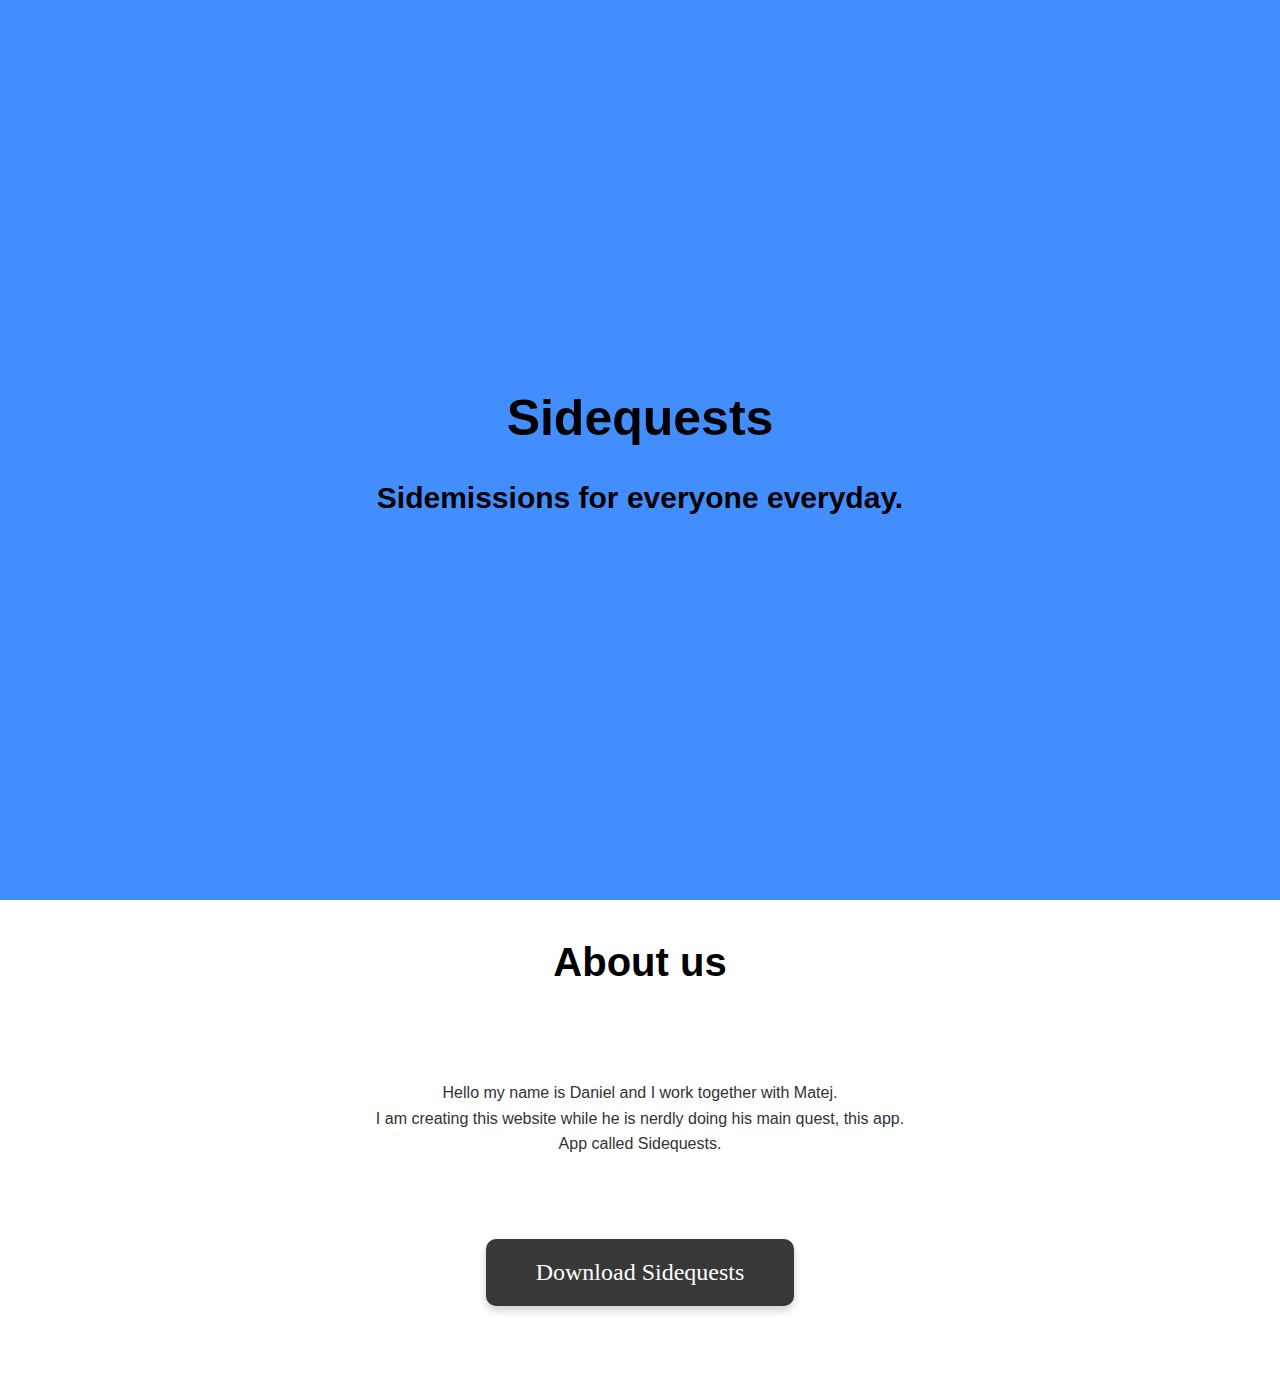
<file: index.html>
<!DOCTYPE html>
<html lang="en">
<head>
    <meta charset="UTF-8">
    <meta name="viewport" content="width=device-width, initial-scale=1.0">
    <title>Sidequest HomePage</title>
    <link rel="stylesheet" href="origo.css">
    <style>
        
        .underline-animation {
            display: inline-block;
            position: relative;
        }

        .underline-animation::after {
            content: '';
            position: absolute;
            width: 0;
            height: 2px;
            bottom: 0;
            left: 0;
            background-color: rgb(67, 142, 255);
            transition: width 0.4s ease-in-out;
        }

        .underline-animation.active::after {
            width: 100%;
        }
    </style>
</head>
<body>
    <audio id="introSound" src="./assets/intro-sound.mp3" preload="auto"></audio>

    <script>
        window.onload = function() {
            const audio = document.getElementById('introSound');
            audio.play();
        };
    </script>


    <div class="header">
        <div class="header_content">
            <div class="title">
                <h1>Sidequests</h1> 
            </div>
            <div class="description">
                <h3>Sidemissions for everyone everyday.</h3>
            </div>
        </div>
    </div>

    <div class="about_us" id="aboutUsSection">
        <div class="about_us_content">
            <div class="ab_us">
                <h3>About us</h3>
            </div>
            <div class="text_abus">
                <p>Hello my name is <span class="underline-animation" id="daniel">Daniel</span> and I work together with <span class="underline-animation" id="matej">Matej</span>.
                    <br> I am creating this website while he is nerdly doing his main quest, this app.<br> App called Sidequests.
                </p>
            </div>
        </div>
    </div>

    <div class="download_app">
        <a href="getapp.html" class="download_button">
            Download Sidequests
        </a>
    </div>

    <script>
        function isElementInViewport(el) {
            const rect = el.getBoundingClientRect();
            return (
                rect.top >= 0 &&
                rect.left >= 0 &&
                rect.bottom <= (window.innerHeight || document.documentElement.clientHeight) &&
                rect.right <= (window.innerWidth || document.documentElement.clientWidth)
            );
        }

        function activateUnderlineAnimations() {
            const daniel = document.getElementById('daniel');
            const matej = document.getElementById('matej');

            if (isElementInViewport(document.getElementById('aboutUsSection'))) {
            
                daniel.classList.add('active');
                setTimeout(() => {
                    matej.classList.add('active');
                }, 500); 
            }
        }

        
        window.addEventListener('scroll', activateUnderlineAnimations);
    </script>
</body>
</html>
</file>
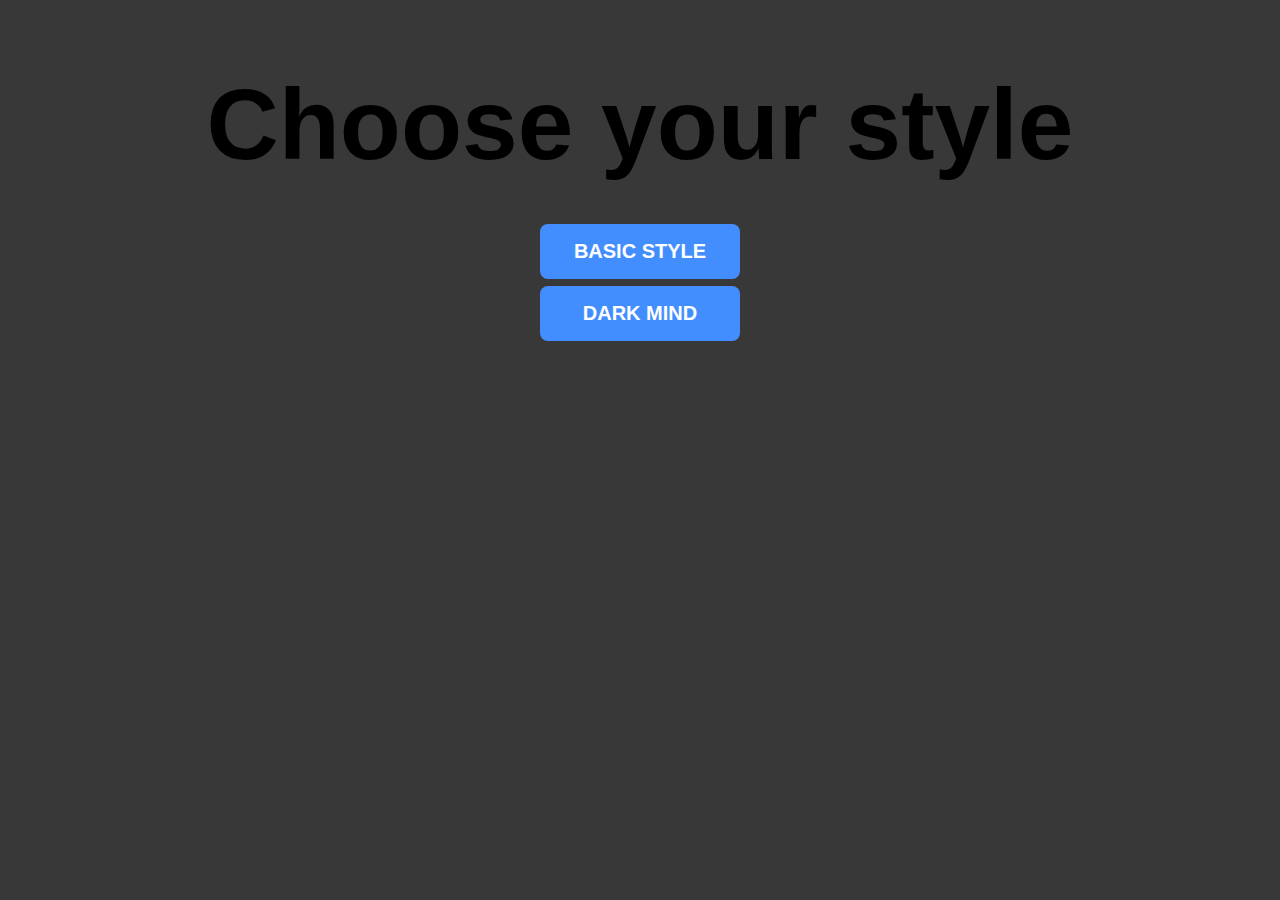
<file: old_try/index.html>
<!DOCTYPE html>
<html lang="sk">
<head>
    <meta charset="UTF-8">
    <link rel="stylesheet" href="profile.css">
    <meta name="viewport" content="width=device-width, initial-scale=1.0">
    <title>Forwarding to main page</title>
</head>
<body>
    <h1><tag class="white_glow">Choose</tag> your style</h1>
    <div class="buttons">
        <button class="button" id="button_anim_one" onclick="setStylesheet('style.css')">Basic Style</button>
        <button class="button" id="button_anim_zero" onclick="setStylesheet('dark_mind.css')">Dark Mind</button>
    </div>

    <script>
        function setStylesheet(stylesheet) {
            localStorage.setItem('selectedStylesheet', stylesheet);
            window.location.href = 'home_page.html';
        }
    </script>
</body>
</html>
</file>
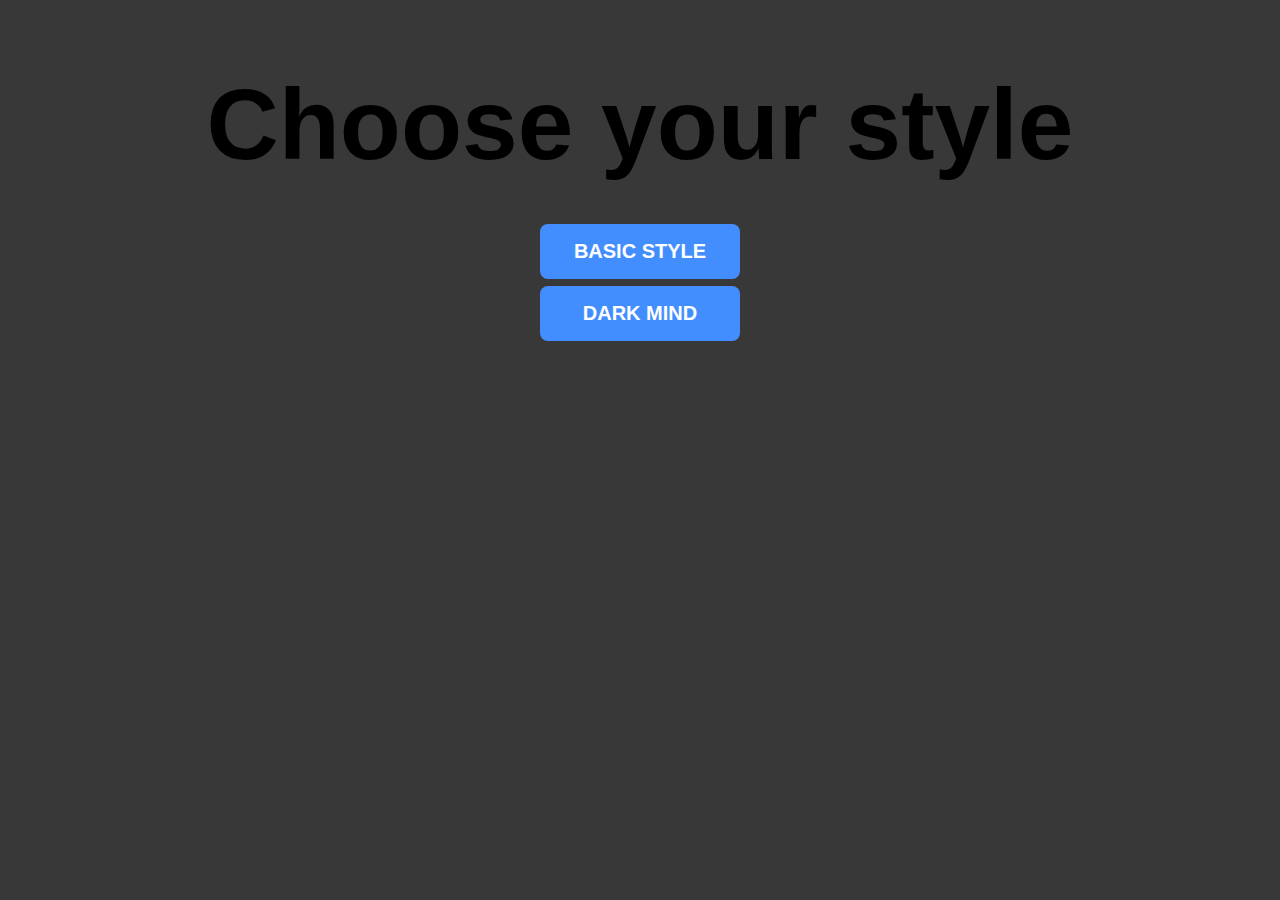
<file: try2/index.html>
<!DOCTYPE html>
<html lang="sk">
<head>
    <meta charset="UTF-8">
    <link rel="stylesheet" href="profile.css">
    <meta name="viewport" content="width=device-width, initial-scale=1.0">
    <title>Forwarding to main page</title>
</head>
<body>
    <h1><tag class="white_glow">Choose</tag> your style</h1>
    <div class="buttons">
        <button class="button" id="button_anim_one" onclick="setStylesheet('origo.css')">Basic Style</button>
        <button class="button" id="button_anim_zero" onclick="setStylesheet('dark_mind.css')">Dark Mind</button>
    </div>

    <script>
        function setStylesheet(stylesheet) {
            localStorage.setItem('selectedStylesheet', stylesheet);
            window.location.href = 'home_page.html';
        }
    </script>
</body>
</html>
</file>
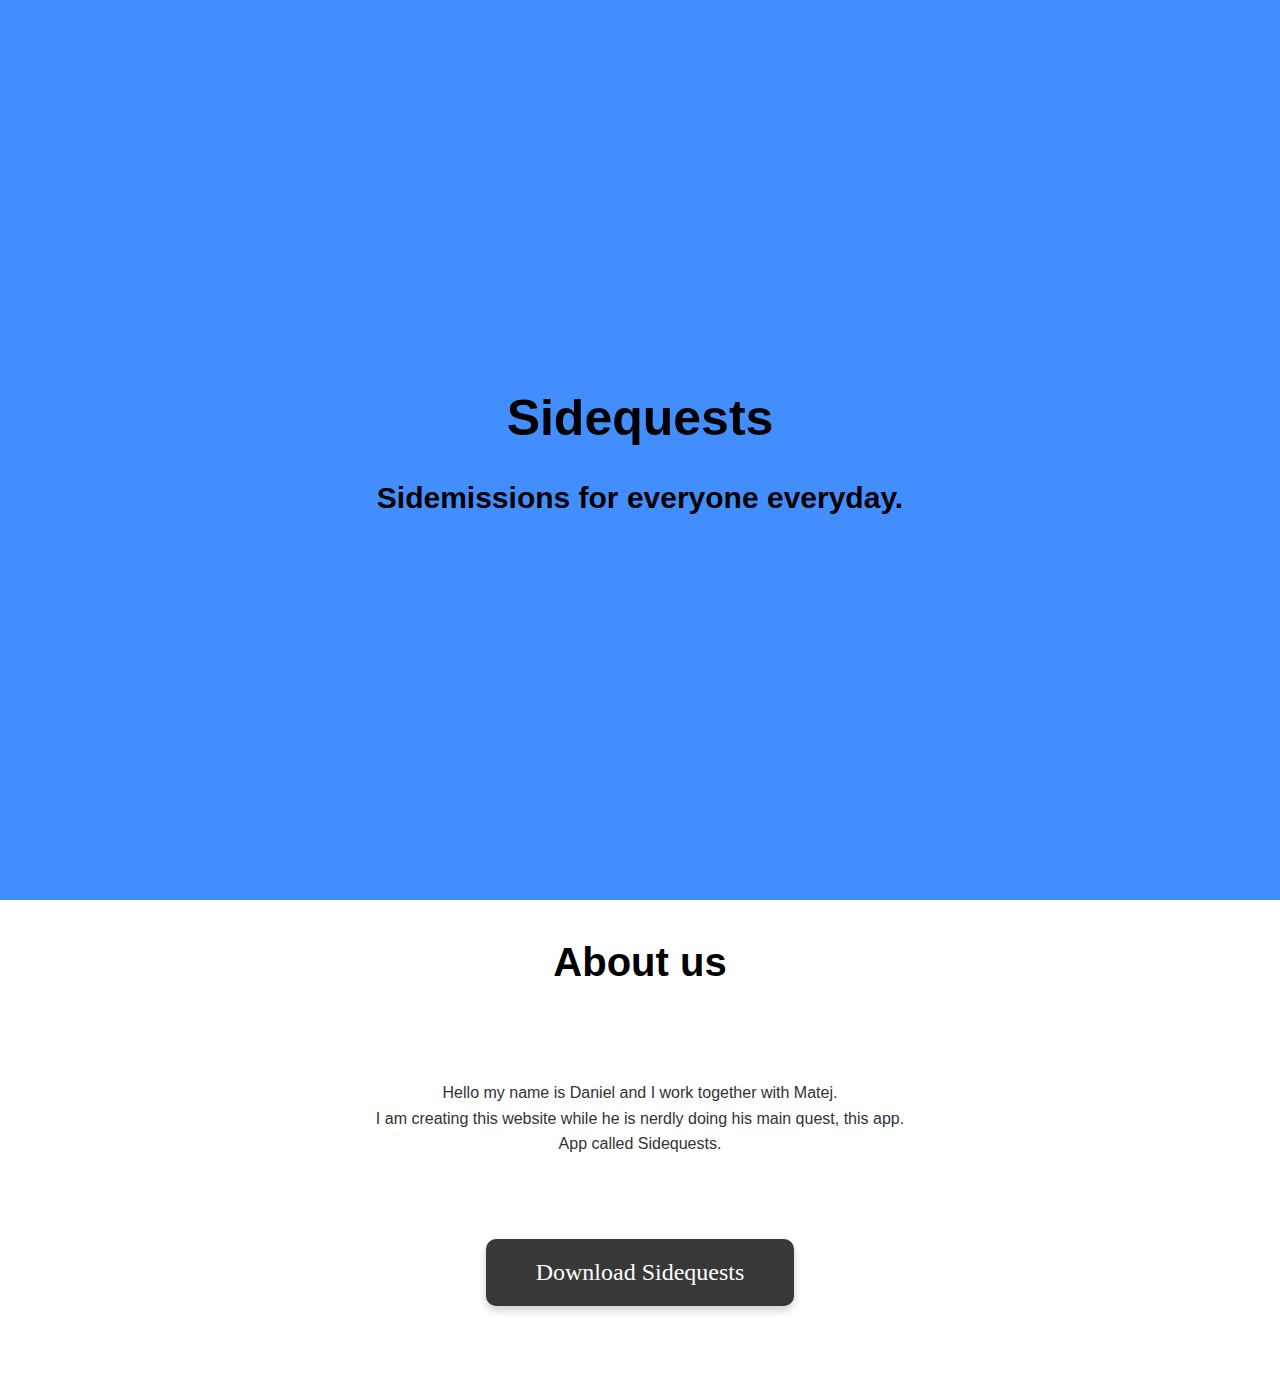
<file: home_page.html>
<!DOCTYPE html>
<html lang="en">
<head>
    <meta charset="UTF-8">
    <meta name="viewport" content="width=device-width, initial-scale=1.0">
    <title>Sidequest HomePage</title>
    <link rel="stylesheet" href="origo.css">
    <style>
        
        .underline-animation {
            display: inline-block;
            position: relative;
        }

        .underline-animation::after {
            content: '';
            position: absolute;
            width: 0;
            height: 2px;
            bottom: 0;
            left: 0;
            background-color: rgb(67, 142, 255);
            transition: width 0.4s ease-in-out;
        }

        .underline-animation.active::after {
            width: 100%;
        }
    </style>
</head>
<body>

    <div class="header">
        <div class="header_content">
            <div class="title">
                <h1>Sidequests</h1> 
            </div>
            <div class="description">
                <h3>Sidemissions for everyone everyday.</h3>
            </div>
        </div>
    </div>

    <div class="about_us" id="aboutUsSection">
        <div class="about_us_content">
            <div class="ab_us">
                <h3>About us</h3>
            </div>
            <div class="text_abus">
                <p>Hello my name is <span class="underline-animation" id="daniel">Daniel</span> and I work together with <span class="underline-animation" id="matej">Matej</span>.
                    <br> I am creating this website while he is nerdly doing his main quest, this app.<br> App called Sidequests.
                </p>
            </div>
        </div>
    </div>

    <div class="download_app">
        <a href="getapp.html" class="download_button">
            Download Sidequests
        </a>
    </div>

    <script>
        function isElementInViewport(el) {
            const rect = el.getBoundingClientRect();
            return (
                rect.top >= 0 &&
                rect.left >= 0 &&
                rect.bottom <= (window.innerHeight || document.documentElement.clientHeight) &&
                rect.right <= (window.innerWidth || document.documentElement.clientWidth)
            );
        }

        function activateUnderlineAnimations() {
            const daniel = document.getElementById('daniel');
            const matej = document.getElementById('matej');

            if (isElementInViewport(document.getElementById('aboutUsSection'))) {
            
                daniel.classList.add('active');
                setTimeout(() => {
                    matej.classList.add('active');
                }, 500); 
            }
        }

        
        window.addEventListener('scroll', activateUnderlineAnimations);
    </script>
</body>
</html>
</file>
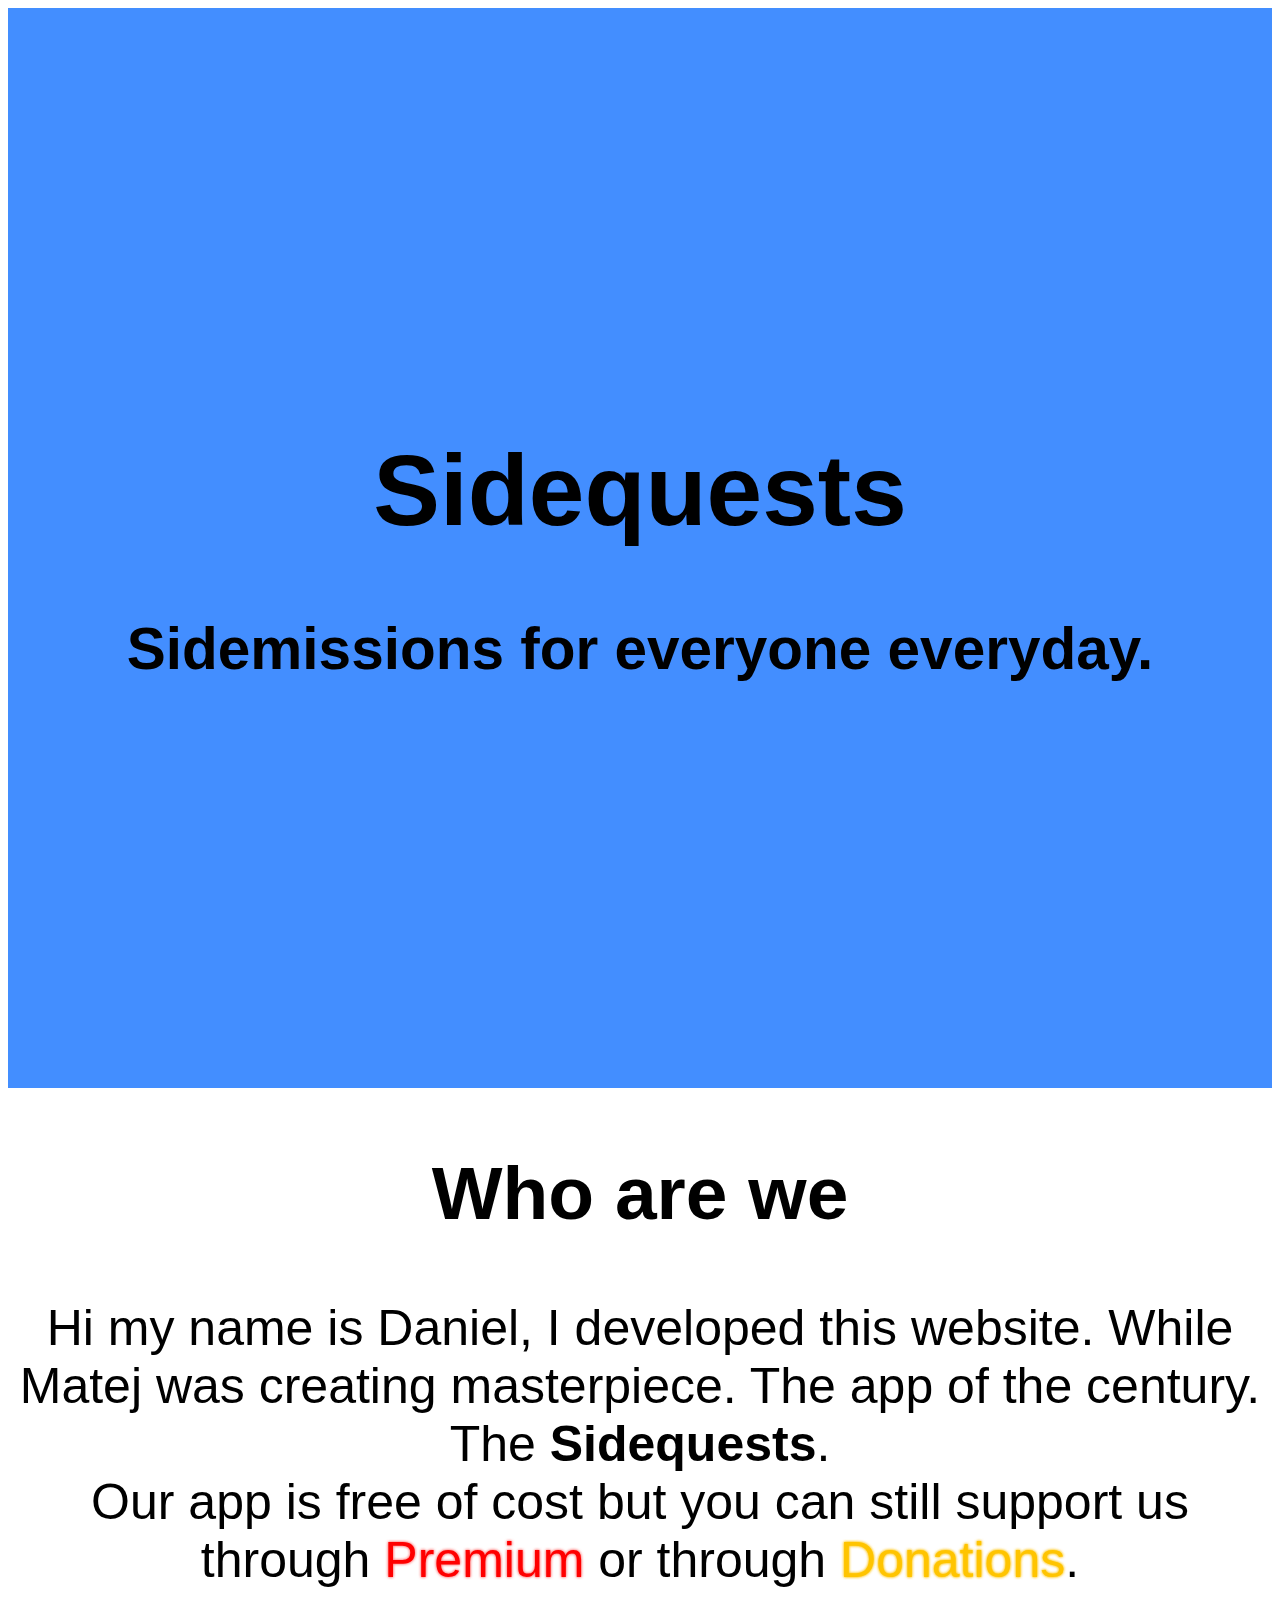
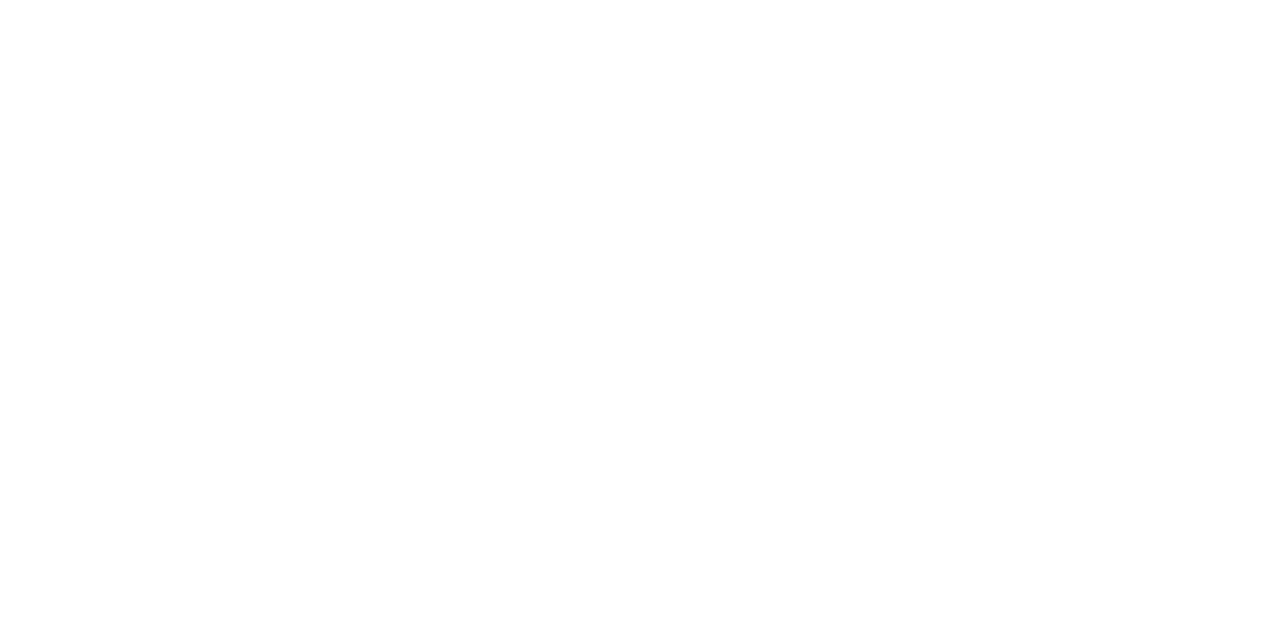
<file: old_try/home_page.html>
<!DOCTYPE html>
<html lang="sk">
<head>
    <meta charset="UTF-8">
    <meta name="viewport" content="width=device-width, initial-scale=1.0">
    <title>Sidequests</title>
    <link id="themeStylesheet" rel="stylesheet" href="">
    <link rel="stylesheet" href="https://cdnjs.cloudflare.com/ajax/libs/animate.css/4.1.1/animate.min.css">
    <script>
        window.onload = function() {
            const stylesheet = localStorage.getItem('selectedStylesheet') || 'style.css';
            document.getElementById('themeStylesheet').href = stylesheet;
        };
    </script>
</head>
<body>
    <div class="site_header_title">
        <br>
        <div class="site_header_content">
            <h1 class="sidequest_heading animate__animated animate__lightSpeedInLeft">
                Sidequests
            </h1>
            <h3 class="what_we_do">
                Sidemissions for everyone everyday.
            </h3>
        </div>
    </div>
    <div class="site_inbeetween">
        <h2>Who are we</h2>
        <p>
            Hi my name is Daniel, I developed this website. While Matej was creating <mp class="masterpiece">masterpiece</mp>. The app of the century. The <strong>Sidequests</strong>.<br>
            Our app is free of cost but you can still support us through <Premium class="Red_glowing">Premium</Premium> or through <Donate class="Gold_glowing">Donations</Donate>.
        </p>
    </div>
</body>
</html>
</file>
<file: origo.css>
html, body {
    margin: 0;
    padding: 0;
    height: 100%;
}

@keyframes fadeIn {
    from {
        opacity: 0;
    }
    to {
        opacity: 1;
    }
}

@keyframes slideIn {
    from {
        transform: translateY(-100%);
        opacity: 0;
    }
    to {
        transform: translateY(0);
        opacity: 1;
    }
}

.header {
    background-color: rgb(67, 142, 255);
    text-align: center;
    font-family: 'Gill Sans', 'Gill Sans MT', Calibri, 'Trebuchet MS', sans-serif;
    height: 100vh; 
    width: 100%;
    display: flex; 
    justify-content: center; 
    align-items: center; 
    flex-direction: column;
    animation: fadeIn 1.5s ease-in-out; 
}

.title h1 {
    color: black;
    font-size: 50px;
    animation: slideIn 1s ease-out; 
    transition: color 0.3s ease, transform 0.3s ease;
}

.title h1:hover {
    color: white;
    transform: scale(1.1); 
    text-shadow: 0 0 10px rgba(255, 255, 255, 0.8),
                 0 0 20px rgba(255, 255, 255, 0.6),
                 0 0 30px rgba(255, 255, 255, 0.4);
}

.description h3 {
    color: black;
    font-size: 30px;
    margin-top: 10px;
    animation: fadeIn 2s ease-in; 
    transition: color 0.3s ease, transform 0.3s ease;
}

.description h3:hover {
    color: #ffffff;
    transform: scale(1.05); 
}

.about_us {
    text-align: center;
    font-family: 'Segoe UI', Tahoma, Geneva, Verdana, sans-serif;
    font-size: 11.5px;
    animation: fadeIn 3s ease-in-out; 
}

.ab_us h3 {
    font-size: 40px;
    height: 100px;
    transition: font-size 0.5s ease; 
}

.ab_us h3:hover {
    font-size: 50px;
    color: rgb(67, 142, 255); 
}

.text_abus p {
    font-size: 16px;
    color: #333;
    line-height: 1.6;
    animation: fadeIn 3.5s ease-in; 
}

.download_app {
    display: flex;
    justify-content: center; 
    align-items: center;
    height: 200px;
    animation: fadeIn 4s ease-in;
}

.download_button {
    display: inline-block;
    background-color: #383838;
    color: white;
    font-size: 24px;
    padding: 20px 50px; 
    text-decoration: none;
    border-radius: 10px; 
    box-shadow: 0 4px 8px rgba(0, 0, 0, 0.2); 
    transition: background-color 0.3s ease, transform 0.3s ease, box-shadow 0.3s ease;
    animation: fadeIn 5s ease-in; 
}

.download_button:hover {
    background-color: rgb(67, 142, 255); 
    transform: scale(1.05); 
    box-shadow: 0 6px 12px rgba(0, 0, 0, 0.3); 
}
</file>
<file: old_try/profile.css>
body{
    background-color: #383838;
    font-family: 'Trebuchet MS', 'Lucida Sans Unicode', 'Lucida Grande', 'Lucida Sans', Arial, sans-serif;
    text-align: center;
}

h1 {
	color: black;
}

h1 :hover {
	color: white;
	text-shadow: 0 0 10px rgba(255, 255, 255, 0.8),
                 0 0 20px rgba(255, 255, 255, 0.6),
                 0 0 30px rgba(255, 255, 255, 0.4);
}

h1{
    font-size: 100px;
}

.buttons {
	display: flex;
	flex-direction: column;
	align-items: center;
}
.button {
	appearance: none;
	border: none;
	outline: none;
	background: none;
	cursor: pointer;

	font-size: 1.25rem;
	font-weight: 700;
	text-transform: uppercase;

	padding: 1rem 1.5rem;
	border-radius: 0.5rem;
	background-color: rgb(67, 142, 255);
	color: white;
	margin-bottom: 2rem;
    width: 200px;
    margin-top: -25px;
}



#button_anim_zero {
	background-image: linear-gradient(to right, rgb(67, 142, 255) 50%, #383838 50%);
	background-size: 200%;
	transition: 0.4s ease-out;
}

#button_anim_zero :hover {
	background-position: right;
}

#button_anim_one {
	background-image: linear-gradient(to right, rgb(67, 142, 255) 50%, #383838 50%);
	background-size: 200%;
	transition: 0.4s ease-out;
}

#button_anim_one :hover {
	background-position: right;
}
</file>
<file: try2/profile.css>
body{
    background-color: #383838;
    font-family: 'Trebuchet MS', 'Lucida Sans Unicode', 'Lucida Grande', 'Lucida Sans', Arial, sans-serif;
    text-align: center;
}

h1 {
	color: black;
}

h1 :hover {
	color: white;
	text-shadow: 0 0 10px rgba(255, 255, 255, 0.8),
                 0 0 20px rgba(255, 255, 255, 0.6),
                 0 0 30px rgba(255, 255, 255, 0.4);
}

h1{
    font-size: 100px;
}

.buttons {
	display: flex;
	flex-direction: column;
	align-items: center;
}
.button {
	appearance: none;
	border: none;
	outline: none;
	background: none;
	cursor: pointer;

	font-size: 1.25rem;
	font-weight: 700;
	text-transform: uppercase;

	padding: 1rem 1.5rem;
	border-radius: 0.5rem;
	background-color: rgb(67, 142, 255);
	color: white;
	margin-bottom: 2rem;
    width: 200px;
    margin-top: -25px;
}



#button_anim_zero {
	background-image: linear-gradient(to right, rgb(67, 142, 255) 50%, #383838 50%);
	background-size: 200%;
	transition: 0.4s ease-out;
}

#button_anim_zero :hover {
	background-position: right;
}

#button_anim_one {
	background-image: linear-gradient(to right, rgb(67, 142, 255) 50%, #383838 50%);
	background-size: 200%;
	transition: 0.4s ease-out;
}

#button_anim_one :hover {
	background-position: right;
}
</file>
